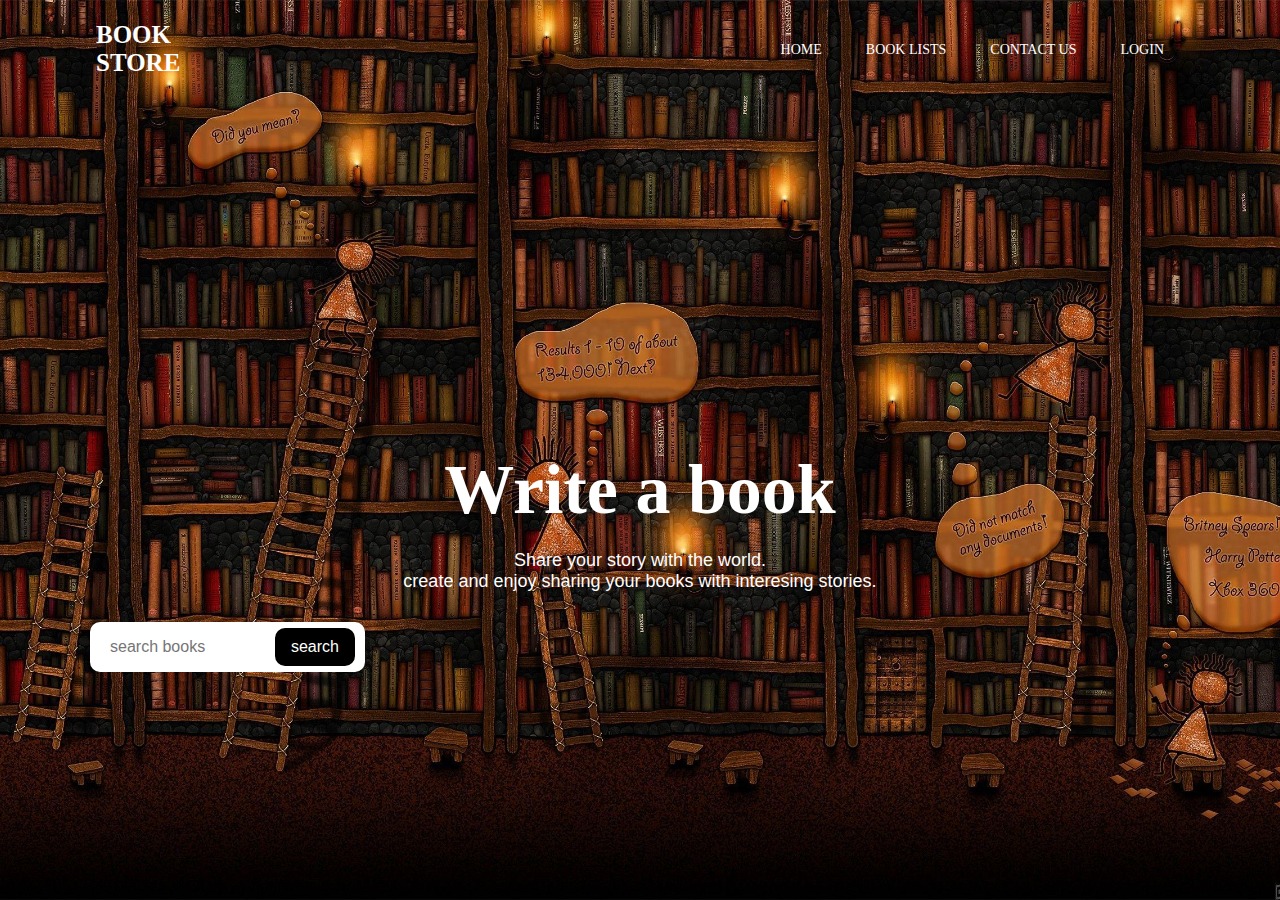
<file: index.html>
<!DOCTYPE html>
<html lang="en">
<head>
    <meta charset="UTF-8">
    <meta name="viewport" content="width=device-width, initial-scale=1.0">
    <title>bookstore.com</title>
    <link rel="stylesheet" href="style.css">
</head>
<body>
    <div class="bluss">
    <div class="main1">
        <h1>BOOK STORE</h1>
        <ul>
          <li><a href="file:///C:/Users/91920/Desktop/Blog/index.html"> HOME</a></li>
          <li><a href="file:///C:/Users/91920/Desktop/Blog/index3.html"> BOOK LISTS</a></li>
          <li><a href="file:///C:/Users/91920/Desktop/Blog/index4.html"> CONTACT US</a></li>
          <li><a href="file:///C:/Users/91920/Desktop/Blog/index1.html"> LOGIN</a></li>
       </ul>
    </div>
   <div class="main">
    <h1>Write a book</h1>
    <p>    Share your story with the world.<br>
        create and enjoy sharing your books with interesing stories.<br

</p>
<form>
    <input placeholder="search books">
    <button class="btn">search </button>
</form>
   </div>
   </div>
</body>
</html>
</file>
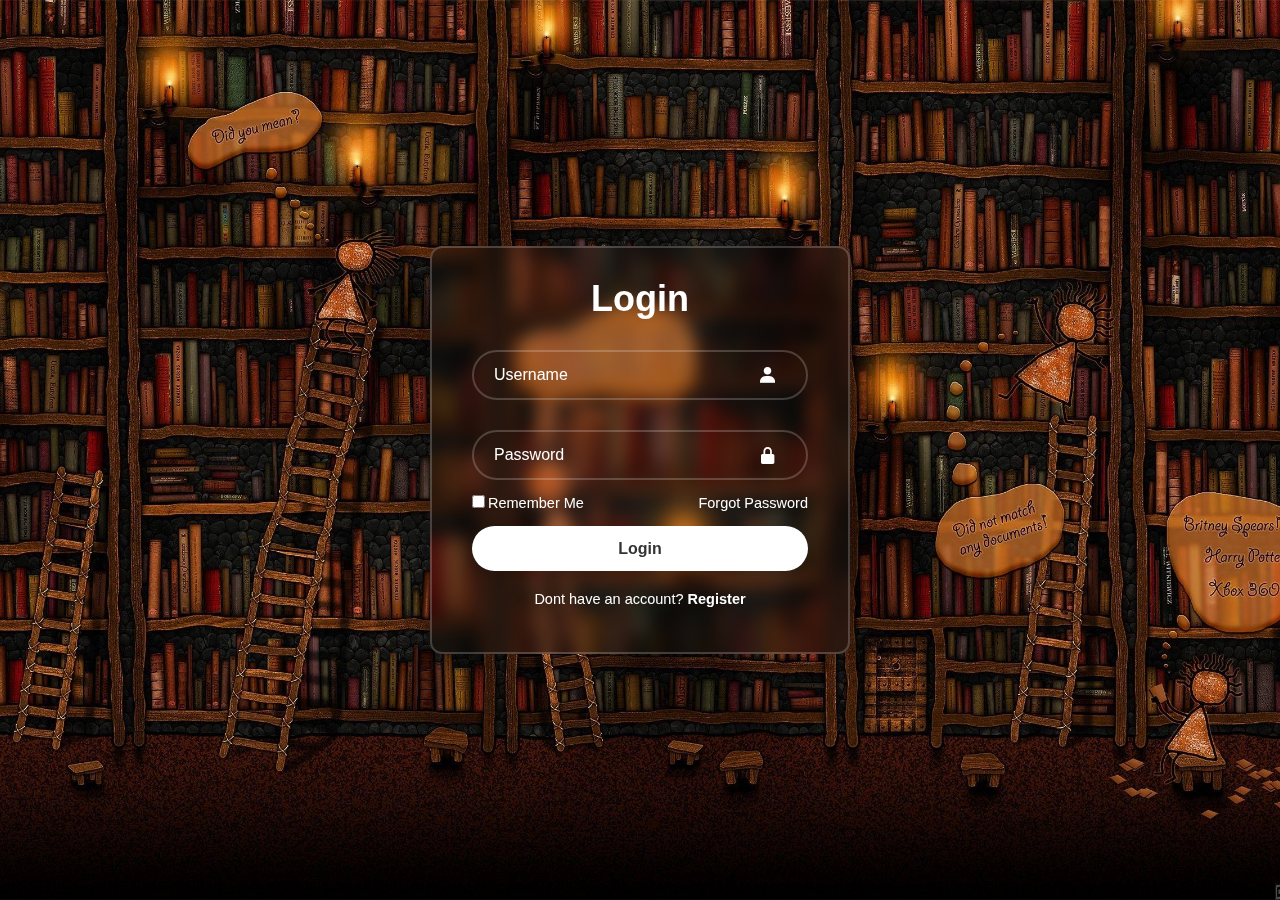
<file: index1.html>
<!DOCTYPE html>
<html lang="en">
<head>
  <meta charset="UTF-8">
  <meta name="viewport" content="width=device-width, initial-scale=1.0">
  <title>Login Form | Dan Aleko</title>
  <link rel="stylesheet" href="style1.css">
  <link href='https://unpkg.com/boxicons@2.1.4/css/boxicons.min.css' rel='stylesheet'>
</head>
<body>
  <div class="wrapper">
    
    <form action="">
      <h1>Login</h1>
      <div class="input-box">
        <input type="text" placeholder="Username" required>
        <i class='bx bxs-user'></i>
      </div>
      <div class="input-box">
        <input type="password" placeholder="Password" required>
        <i class='bx bxs-lock-alt' ></i>
      </div>
      <div class="remember-forgot">
        <label><input type="checkbox">Remember Me</label>
        <a href="#">Forgot Password</a>
      </div>
      <button type="submit" class="btn">Login</button>
      <div class="register-link">
        <p>Dont have an account? <a href="file:///C:/Users/91920/Desktop/Blog/index5.html
          ">Register</a></p>
      </div>
    </form>
  </div>
</body>
</html>
</file>
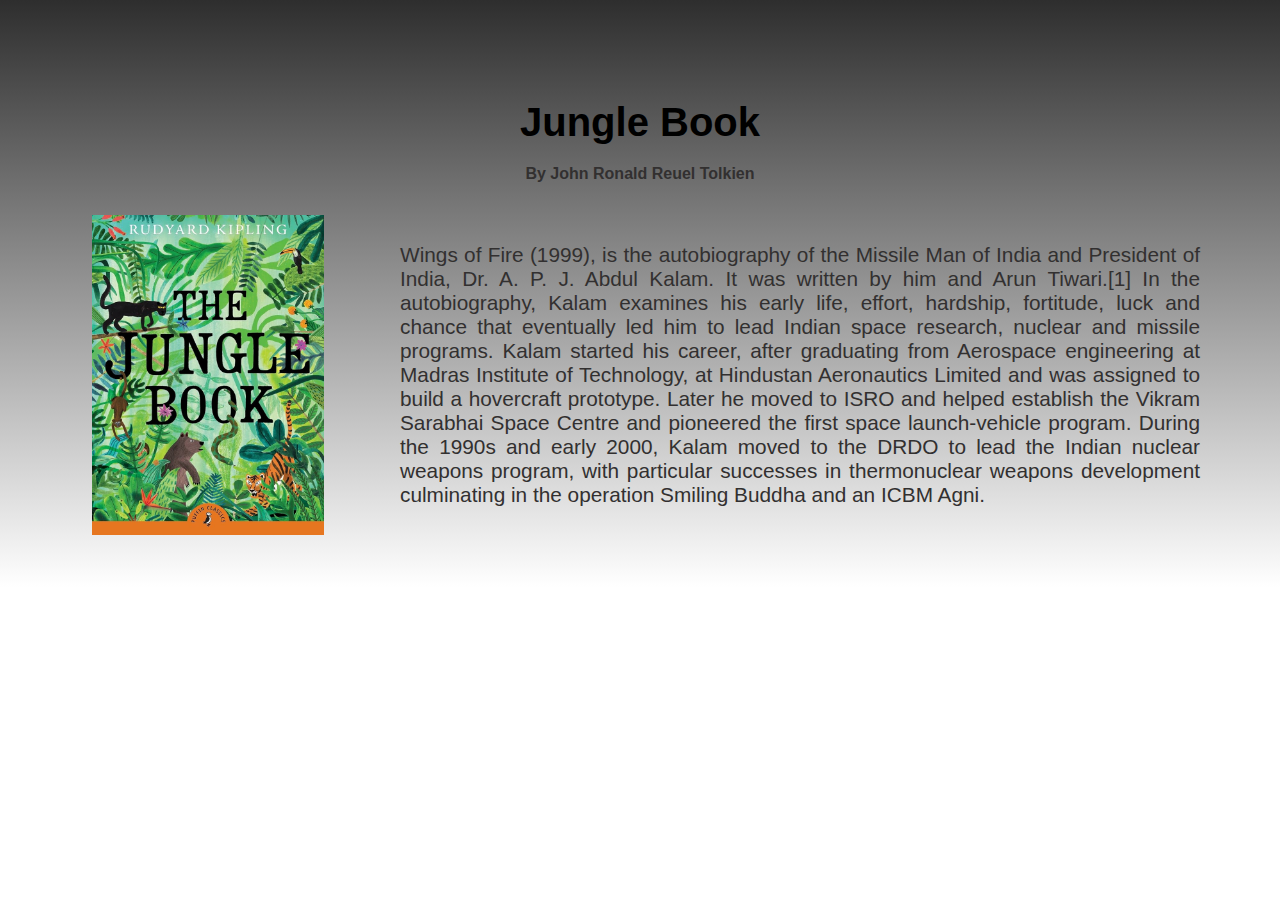
<file: index10.html>
<!DOCTYPE html>
<html>

<head>
	<meta charset="UTF-8">
	<meta name="viewport" content="width=device-width, initial-scale=1.0">
	<link rel="stylesheet" href="style6.css">
	<title>About Us</title>
</head>

<body>
	

	<section class="about">
		<h1>Jungle Book</h1>
		<p style="font-weight: bold">By John Ronald Reuel Tolkien</p>
		<div class="about-info">
			<div class="about-img">
				<img src=jungle.jpg alt="Geeksforgeeks">
			</div>
			<div>
	<p>Wings of Fire (1999), is the autobiography of the Missile Man of India and President of India, Dr. A. P. J. Abdul Kalam. It was written by him and Arun Tiwari.[1]

		In the autobiography, Kalam examines his early life, effort, hardship, fortitude, luck and chance that eventually led him to lead Indian space research, nuclear and missile programs. Kalam started his career, after graduating from Aerospace engineering at Madras Institute of Technology, at Hindustan Aeronautics Limited and was assigned to build a hovercraft prototype. Later he moved to ISRO and helped establish the Vikram Sarabhai Space Centre and pioneered the first space launch-vehicle program. During the 1990s and early 2000, Kalam moved to the DRDO to lead the Indian nuclear weapons program, with particular successes in thermonuclear weapons development culminating in the operation Smiling Buddha and an ICBM Agni.
			</div>
		</div>
	</section>

	
</body>

</html>
</file>
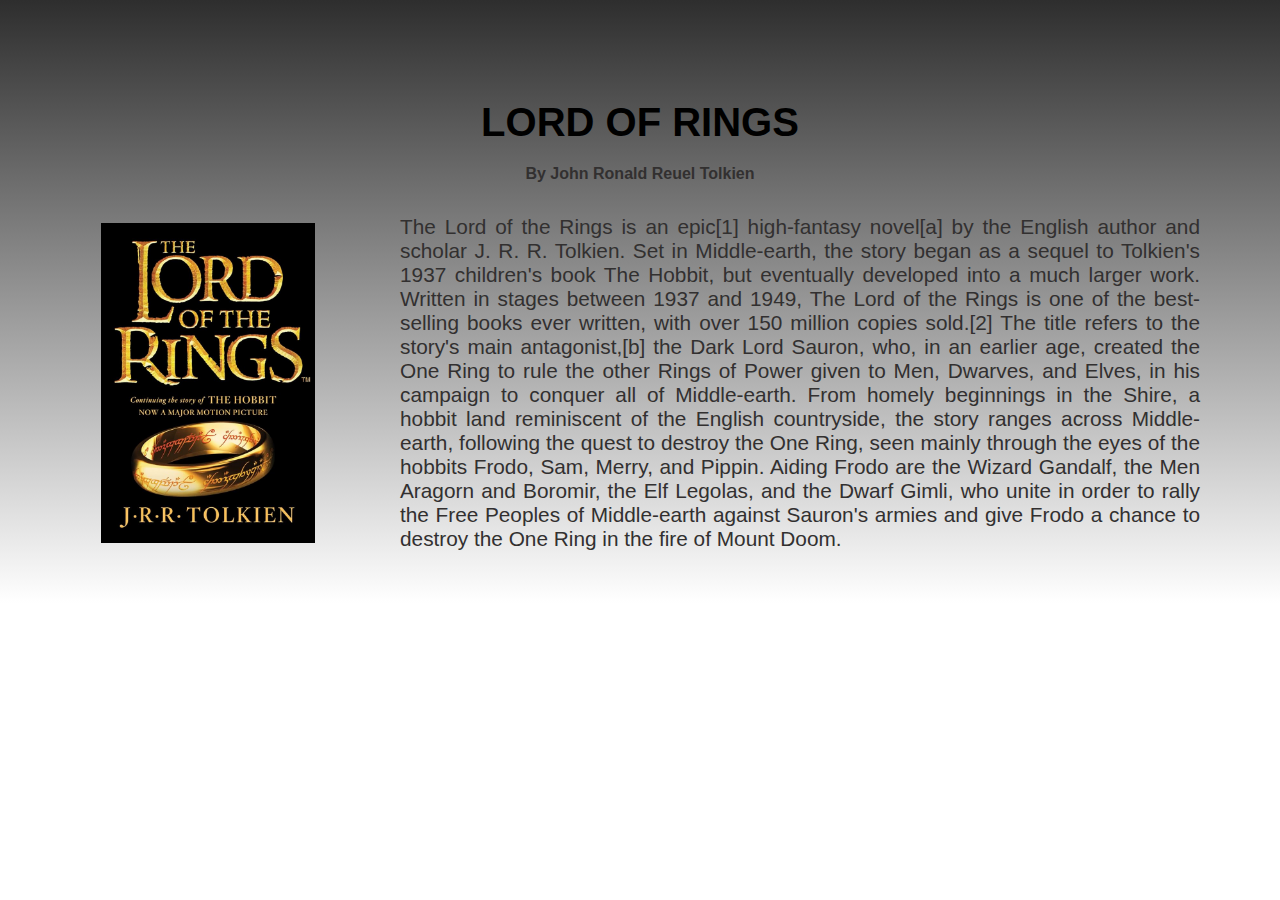
<file: index11.html>
<!DOCTYPE html>
<html>

<head>
	<meta charset="UTF-8">
	<meta name="viewport" content="width=device-width, initial-scale=1.0">
	<link rel="stylesheet" href="style6.css">
	<title>About Us</title>
</head>

<body>
	

	<section class="about">
		<h1>LORD OF RINGS</h1>
		<p style="font-weight: bold">By John Ronald Reuel Tolkien</p>
		<div class="about-info">
			<div class="about-img">
				<img src=lord.jpg alt="Geeksforgeeks">
			</div>
			<div>
	<p>The Lord of the Rings is an epic[1] high-fantasy novel[a] by the English author and scholar J. R. R. Tolkien. Set in Middle-earth, the story began as a sequel to Tolkien's 1937 children's book The Hobbit, but eventually developed into a much larger work. Written in stages between 1937 and 1949, The Lord of the Rings is one of the best-selling books ever written, with over 150 million copies sold.[2]

        The title refers to the story's main antagonist,[b] the Dark Lord Sauron, who, in an earlier age, created the One Ring to rule the other Rings of Power given to Men, Dwarves, and Elves, in his campaign to conquer all of Middle-earth. From homely beginnings in the Shire, a hobbit land reminiscent of the English countryside, the story ranges across Middle-earth, following the quest to destroy the One Ring, seen mainly through the eyes of the hobbits Frodo, Sam, Merry, and Pippin. Aiding Frodo are the Wizard Gandalf, the Men Aragorn and Boromir, the Elf Legolas, and the Dwarf Gimli, who unite in order to rally the Free Peoples of Middle-earth against Sauron's armies and give Frodo a chance to destroy the One Ring in the fire of Mount Doom.</p>
				
			</div>
		</div>
	</section>

	
</body>

</html>
</file>
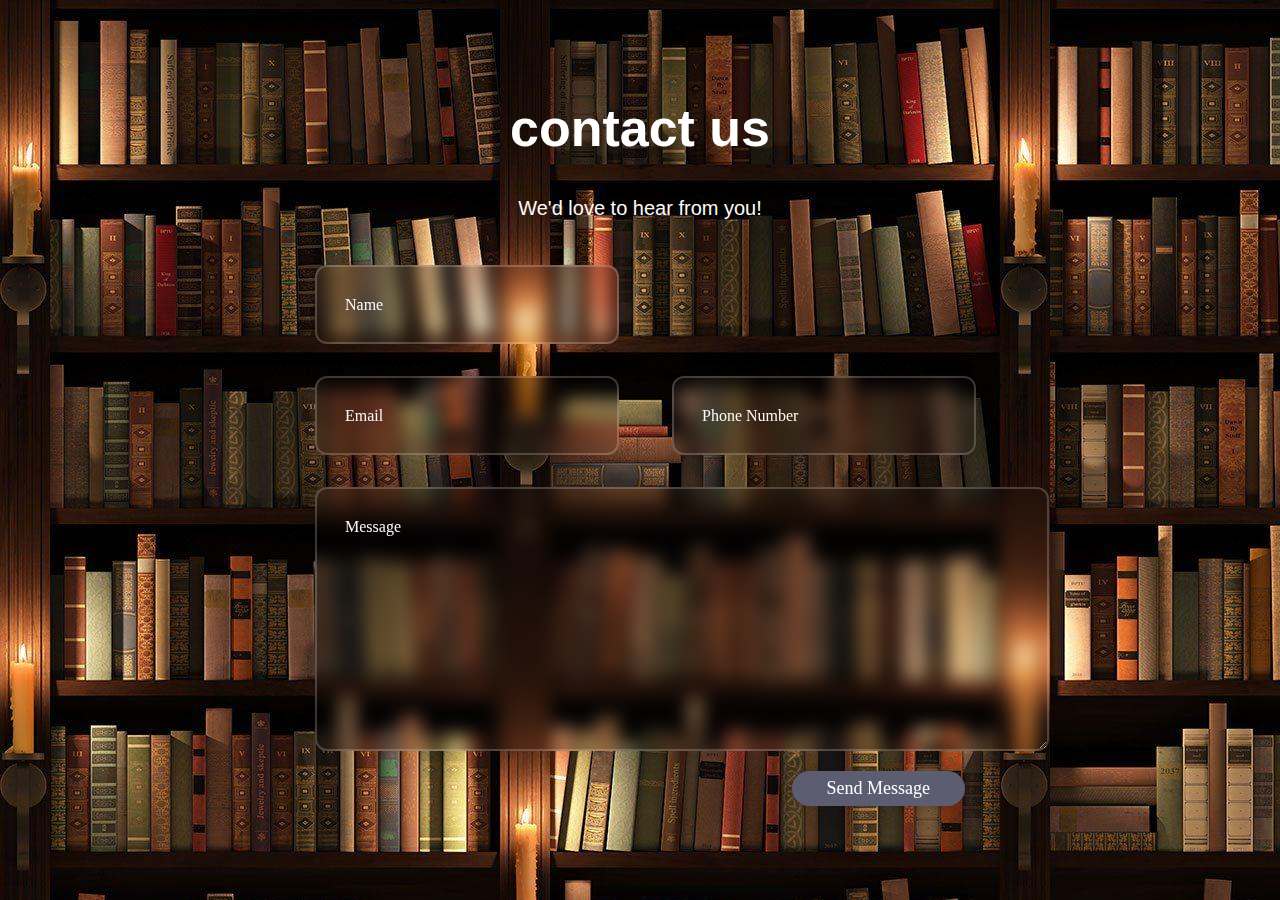
<file: index4.html>
<!DOCTYPE html>
<html lang="en">
<head>
    <meta charset="UTF-8">
    <meta name="viewport" content="width=device-width, initial-scale=1.0">
    <title>bookstore.com</title>
    <link rel="stylesheet" href="style4.css">
</head>
<body>
    <div class="container">
	<div class="row">
			<h1>contact us</h1>
	</div>
	<div class="row">
			<h4 style="text-align:center">We'd love to hear from you!</h4>
	</div>
	<div class="row input-container">
			<div class="col-xs-12">
				<div class="styled-input wide">
					<input type="text" required />
					<label>Name</label> 
				</div>
			</div>
			<div class="col-md-6 col-sm-12">
				<div class="styled-input">
					<input type="text" required />
					<label>Email</label> 
				</div>
			</div>
			<div class="col-md-6 col-sm-12">
				<div class="styled-input" style="float:right;">
					<input type="text" required />
					<label>Phone Number</label> 
				</div>
			</div>
			<div class="col-xs-12">
				<div class="styled-input wide">
					<textarea required></textarea>
					<label>Message</label>
				</div>
			</div>
			<div class="col-xs-12">
				<div class="btn-lrg submit-btn">Send Message</div>
			</div>
	</div>
</div>
</file>
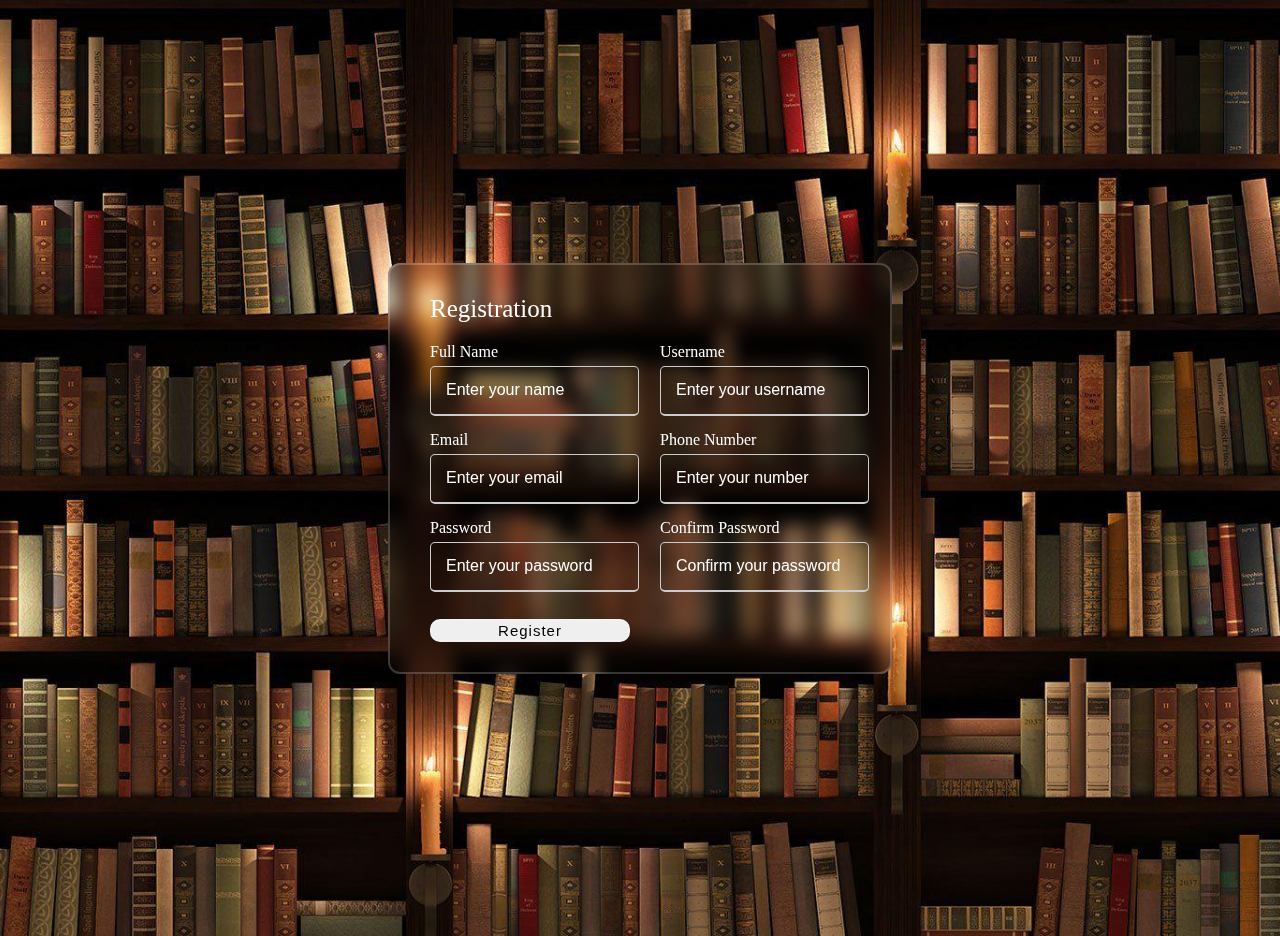
<file: index5.html>
<!DOCTYPE html>
<html lang="en" dir="ltr">
  <head>
    <meta charset="UTF-8">
    <title> Responsive Registration Form | CodingLab </title>
    <link rel="stylesheet" href="style5.css">
     <meta name="viewport" content="width=device-width, initial-scale=1.0">
   </head>
<body>
  <div class="container">
    <div class="title">Registration</div>
    <div class="content">
      <form action="8">
        <div class="user-details">
          <div class="input-box">
            <span class="details">Full Name</span>
            <input type="text" placeholder="Enter your name" required>
          </div>
          <div class="input-box">
            <span class="details">Username</span>
            <input type="text" placeholder="Enter your username" required>
          </div>
          <div class="input-box">
            <span class="details">Email</span>
            <input type="text" placeholder="Enter your email" required>
          </div>
          <div class="input-box">
            <span class="details">Phone Number</span>
            <input type="text" placeholder="Enter your number" required>
          </div>
          <div class="input-box">
            <span class="details">Password</span>
            <input type="text" placeholder="Enter your password" required>
          </div>
          <div class="input-box">
            <span class="details">Confirm Password</span>
            <input type="text" placeholder="Confirm your password" required>
          </div>
        </div>
       
        <div class="button">
          <input type="submit" value="Register">
        </div>
      </form>
    </div>
  </div>

</body>
</html>
</file>
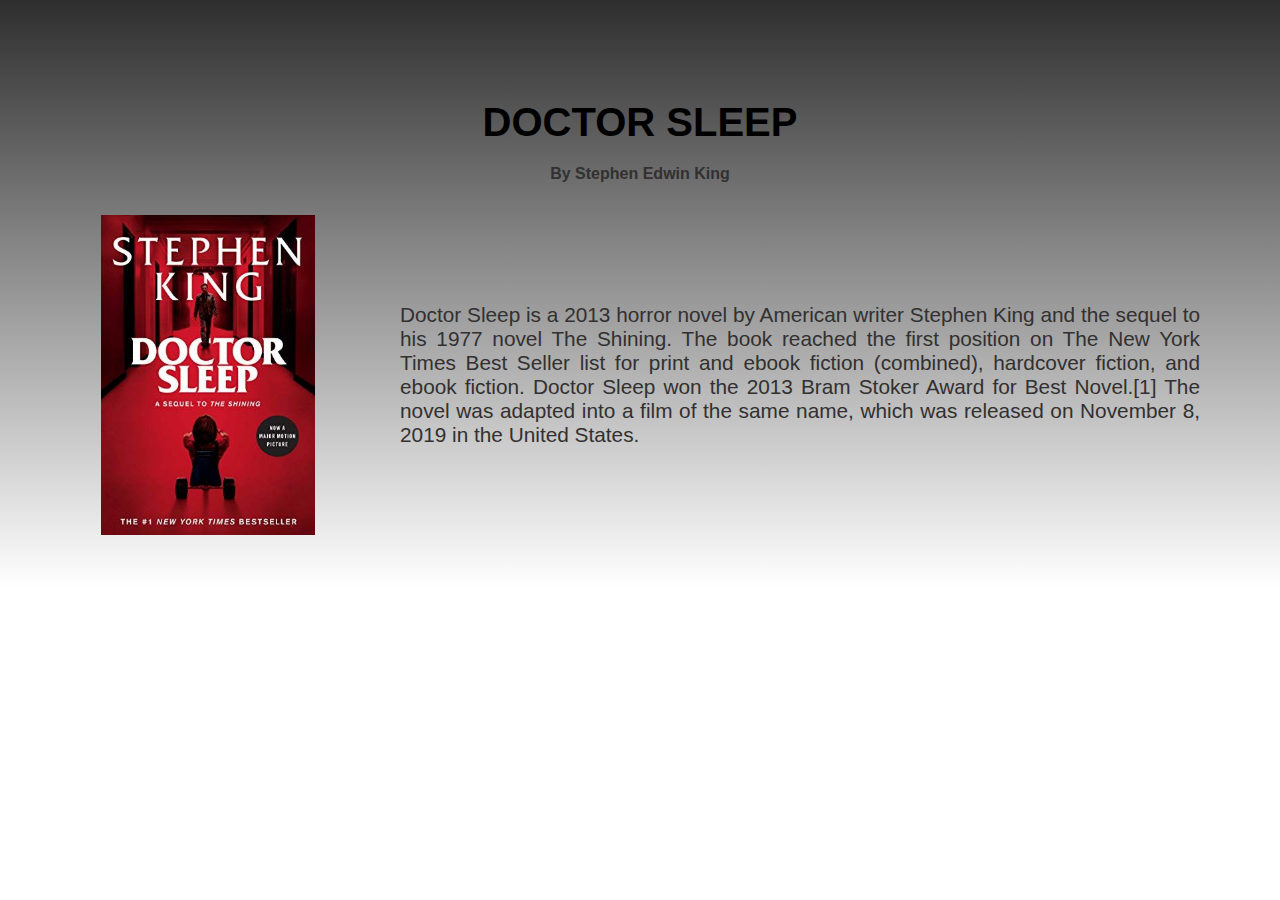
<file: index7.html>
<!DOCTYPE html>
<html>

<head>
	<meta charset="UTF-8">
	<meta name="viewport" content="width=device-width, initial-scale=1.0">
	<link rel="stylesheet" href="style6.css">
	<title>About Us</title>
</head>

<body>
	

	<section class="about">
		<h1>DOCTOR SLEEP</h1>
		<p style="font-weight: bold">By Stephen Edwin King</p>
		<div class="about-info">
			<div class="about-img">
				<img src=doctor.jpg alt="Geeksforgeeks">
			</div>
			<div>
	<p>Doctor Sleep is a 2013 horror novel by American writer Stephen King and the sequel to his 1977 novel The Shining. The book reached the first position on The New York Times Best Seller list for print and ebook fiction (combined), hardcover fiction, and ebook fiction. Doctor Sleep won the 2013 Bram Stoker Award for Best Novel.[1]

		The novel was adapted into a film of the same name, which was released on November 8, 2019 in the United States.
			</div>
		</div>
	</section>

	
</body>

</html>
</file>
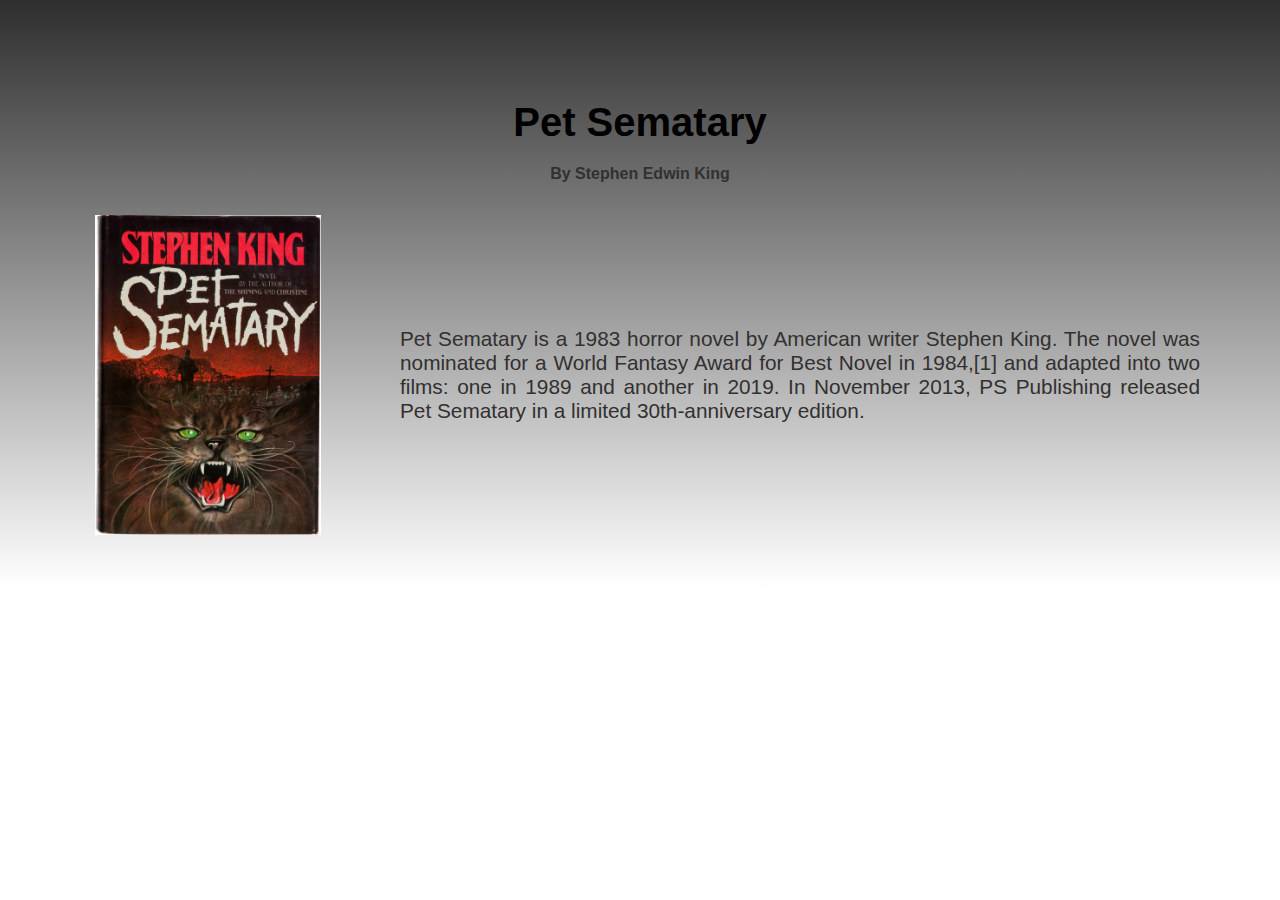
<file: index8.html>
<!DOCTYPE html>
<html>

<head>
	<meta charset="UTF-8">
	<meta name="viewport" content="width=device-width, initial-scale=1.0">
	<link rel="stylesheet" href="style6.css">
	<title>About Us</title>
</head>

<body>
	

	<section class="about">
		<h1>Pet Sematary</h1>
		<p style="font-weight: bold">By Stephen Edwin King </p>
		<div class="about-info">
			<div class="about-img">
				<img src=pet.jpg alt="Geeksforgeeks">
			</div>
			<div>
	<p>Pet Sematary is a 1983 horror novel by American writer Stephen King. The novel was nominated for a World Fantasy Award for Best Novel in 1984,[1] and adapted into two films: one in 1989 and another in 2019. In November 2013, PS Publishing released Pet Sematary in a limited 30th-anniversary edition.
			</div>
		</div>
	</section>

	
</body>

</html>
</file>
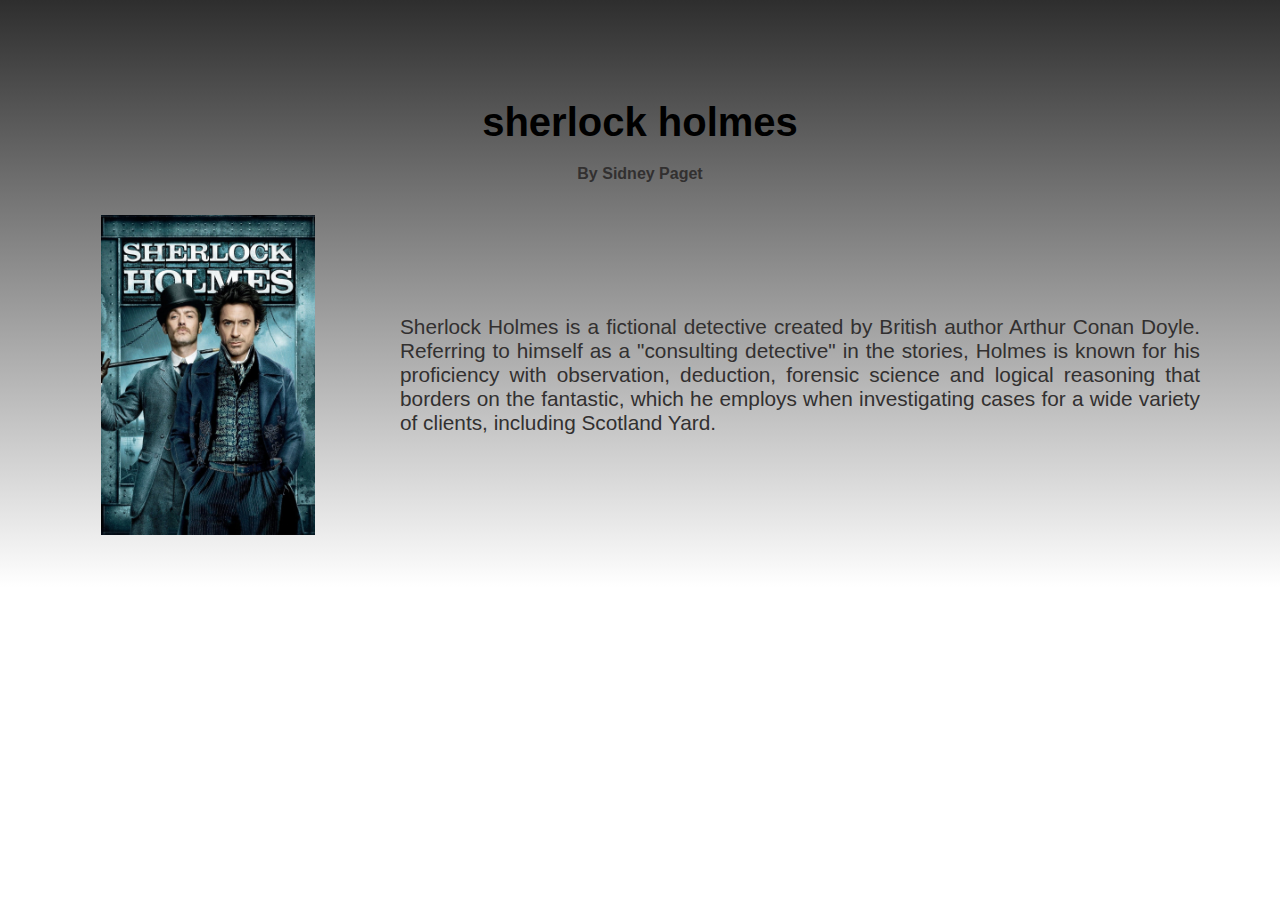
<file: index9.html>
<!DOCTYPE html>
<html>

<head>
	<meta charset="UTF-8">
	<meta name="viewport" content="width=device-width, initial-scale=1.0">
	<link rel="stylesheet" href="style6.css">
	<title>About Us</title>
</head>

<body>
	

	<section class="about">
		<h1>sherlock holmes</h1>
		<p style="font-weight: bold">By Sidney Paget </p>
		<div class="about-info">
			<div class="about-img">
				<img src=sherlock.jpg alt="Geeksforgeeks">
			</div>
			<div>
	<p>Sherlock Holmes is a fictional detective created by British author Arthur Conan Doyle. Referring to himself as a "consulting detective" in the stories, Holmes is known for his proficiency with observation, deduction, forensic science and logical reasoning that borders on the fantastic, which he employs when investigating cases for a wide variety of clients, including Scotland Yard.
			</div>
		</div>
	</section>

	
</body>

</html>
</file>
<file: style.css>
*{
    margin: 0;
    padding: 0;
    box-sizing: border-box;
}
.bluss{
    width: 100%;
    height: 100vh;
    background-image: url(pphoto.jpg);
    background-size: cover;
    background-position: center;
}
.main1{
    width: 85%;
    margin: auto;
    padding: 20px 0;
    display: flex;
    justify-content: space-between;
    align-items: center;
}
.main1 h1{
    color: white;
    font-size: 25px;
    
}
.main1 ul{
    list-style: none;
    text-align: right;
    width: 100%;
    margin-left: 90px;}

    .main1 ul li{
        display: inline-block;
        margin: 20px 20px;
        
        
    }
    .main1 ul li a{
        color: white;
        text-decoration: none;
        font-size: 14px;
        
    }
    .main{
        width: 100%;
        color: white;
        text-align: center;
        position: absolute;
        top: 50%;
        transform:translatey(-50);
       padding: 0 90px;
    }
    .main h1{
        font-size: 70px;
    }
    .main p{
        font-size: 18px;
        padding-top: 20px;
        font-family:'Lucida Sans', 'Lucida Sans Regular', 'Lucida Grande', 'Lucida Sans Unicode', Geneva, Verdana, sans-serif
    }
    .main form{
        width: 25%;
        height: 50px;
        display: flex;
        align-items: center;
        background: white;
        padding:10px;
        border-radius: 10px;
        margin-top: 30px;
    }
    .main form input{
    border: 0;
    outline: 0;
    padding-left: 10px;
    width: 100%;
    font-size: 16px;
    }
     .btn{
    font-size: 16px;
    padding: 10px 30px;
    color: black;
    }
    .btn:hover{
        background-color: rgb(0, 3, 3);
    }
    .btn{
        display: flex;
        align-items: center;
        padding: 10px 16px;
        border: 0;
        /* outline: 0; */
        border-radius: 10px;
        background:rgb(0, 0, 0);
        color: white;
        font-weight:500;
    }
    .btn a{
        color: white;
        text-decoration: none;
    }
</file>
<file: style1.css>
*{
    margin: 0;
    padding: 0;
    box-sizing: border-box;
    font-family: "Poppins", sans-serif;
  }
  body{
    display: flex;
    justify-content: center;
    align-items: center;
    min-height: 100vh;
    background: url(pphoto.jpg) no-repeat;
    background-size: cover;
    background-position: center;
  }
  .wrapper{
    width: 420px;
    background: transparent;
    border: 2px solid rgba(255, 255, 255, .2);
    backdrop-filter: blur(9px);
    color: #fff;
    border-radius: 12px;
    padding: 30px 40px;
  }
  .wrapper h1{
    font-size: 36px;
    text-align: center;
  }
  .wrapper .input-box{
    position: relative;
    width: 100%;
    height: 50px;
    
    margin: 30px 0;
  }
  .input-box input{
    width: 100%;
    height: 100%;
    background: transparent;
    border: none;
    outline: none;
    border: 2px solid rgba(255, 255, 255, .2);
    border-radius: 40px;
    font-size: 16px;
    color: #fff;
    padding: 20px 45px 20px 20px;
  }
  .input-box input::placeholder{
    color: #fff;
  }
  .input-box i{
    position: absolute;
    right: 20px;
    top: 30%;
    transform: translate(-50%);
    font-size: 20px;
  
  }
  .wrapper .remember-forgot{
    display: flex;
    justify-content: space-between;
    font-size: 14.5px;
    margin: -15px 0 15px;
  }
  .remember-forgot label input{
    accent-color: #fff;
    margin-right: 3px;
  
  }
  .remember-forgot a{
    color: #fff;
    text-decoration: none;
  
  }
  .remember-forgot a:hover{
    text-decoration: underline;
  }
  .wrapper .btn{
    width: 100%;
    height: 45px;
    background: #fff;
    border: none;
    outline: none;
    border-radius: 40px;
    box-shadow: 0 0 10px rgba(0, 0, 0, .1);
    cursor: pointer;
    font-size: 16px;
    color: #333;
    font-weight: 600;
  }
  .wrapper .register-link{
    font-size: 14.5px;
    text-align: center;
    margin: 20px 0 15px;
  
  }
  .register-link p a{
    color: #fff;
    text-decoration: none;
    font-weight: 600;
  }
  .register-link p a:hover{
    text-decoration: underline;
  }
</file>
<file: style6.css>
* {
	margin: 0;
	padding: 0;
	box-sizing: border-box;
}
/* Global Styles */
body {
	font-family: Arial, sans-serif;
}
/* Header */
header {
	background-color: rgb(134, 131, 131);
	color: rgb(0, 0, 0);
	padding: 10px 0;
	position: fixed;
	width: 100%;
	z-index: 100;
	box-shadow: 0 2px 2px rgba(0, 0, 0, 0.2);
}

nav {
	display: flex;
	justify-content: space-between;
	align-items: center;
	margin: 5px auto;
	padding: 0 20px;
}

.logo {
	font-size: 1.5rem;
	font-weight: bold;
	color: #464b45;
}

.nav-links {
	list-style: none;
	display: flex;
}

.nav-links li {
	margin-right: 20px;
}

.nav-links a {
	color: rgb(0, 0, 0);
	padding: 10px;
	font-weight: bold;
	text-decoration: none;
}

.nav-links a:hover {
	background-color: #373a37;
	border-radius: 4px;
	color: rgb(114, 112, 112);
}

/* About Section */
.about {
	background: rgb(91, 94, 91);
	background: linear-gradient(360deg, rgb(255, 255, 255) 0%, rgb(46, 46, 46) 100%);
	padding: 100px 0 20px 0;
	text-align: center;
}

.about h1 {
	font-size: 2.5rem;
	margin-bottom: 20px;
}

.about p {
	font-size: 1rem;
	color: #323030;
	max-width: 800px;
	margin: 0 auto;
}

.about-info {
	margin: 2rem 2rem;
	display: flex;
	align-items: center;
	justify-content: center;
	text-align: left;
}

.about-img {
	width: 20rem;
	height: 20rem;

}

.about-img img {
	width: 100%;
	height: 100%;
	border-radius: 5px;
	object-fit: contain;
}

.about-info p {
	font-size: 1.3rem;
	margin: 0 2rem;
	text-align: justify;
}

button {
	border: none;
	outline: 0;
	padding: 10px;
	margin: 2rem;
	font-size: 1rem;
	color: rgb(83, 76, 76);
	background-color: #393b39;
	text-align: center;
	cursor: pointer;
	width: 15rem;
	border-radius: 4px;
}

button:hover {
	background-color: #1f9405;
}

/* Team Section */
.team {
	padding: 30px 0;
	text-align: center;
}

.team h1 {
	font-size: 2.5rem;
	margin-bottom: 20px;
}

.team-cards {
	display: flex;
	flex-wrap: wrap;
	justify-content: center;
	gap: 15px;
	margin-top: 20px;
}

.card {
	background-color: white;
	border-radius: 6px;
	box-shadow: 0 4px 6px rgba(0, 0, 0, 0.5);
	overflow: hidden;
	transition: transform 0.2s, box-shadow 0.2s;
	width: 18rem;
	height: 25rem;
	margin-top: 10px;
}

.card:hover {
	transform: translateY(-5px);
	box-shadow: 0 8px 12px rgba(0, 0, 0, 0.5);
}

.card-img {
	width: 18rem;
	height: 12rem;
}

.card-img img {
	width: 100%;
	height: 100%;
	object-fit: fill;
}

.card-info button {
	margin: 2rem 1rem;
}

.card-name {
	font-size: 2rem;
	margin: 10px 0;
}

.card-role {
	font-size: 1rem;
	color: #888;
	margin: 5px 0;
}

.card-email {
	font-size: 1rem;
	color: #555;
}

/* Footer */
footer {
	background-color: #222;
	color: white;
	text-align: center;
	padding: 20px 0;
}

@media (max-width: 768px) {
	nav {
		display: block;
	}

	.logo {
		text-align: center;
	}

	.nav-links {
		margin-top: 1rem;
		justify-content: space-between;
	}

	.nav-links li {
		margin-right: 0;
	}

	.about h1 {
		font-size: 2rem;
	}

	.about p {
		font-size: 0.9rem;
	}

	.about-info {
		flex-direction: column;
		text-align: center;
	}

	.about-img {
		width: 60%;
		height: 60%;
		margin-bottom: 1rem;
	}

	.about-info p {
		margin: 1rem 2rem;
	}

	.about-info button {
		margin: 1rem 2rem;
		width: 10rem;
	}

	.team {
		margin: 0 1rem;
	}
}
</file>
<file: style4.css>
body {
    background-image: url(2.jpg);
    padding-top: 55px;
}

h1 {
    font-family: 'Poppins', sans-serif, 'arial';
    font-weight: 600;
    font-size: 52px;
    color: white;
    text-align: center;
}

h4 {
    font-family: 'Roboto', sans-serif, 'arial';
    font-weight: 400;
    font-size: 20px;
    color: #fdfafa;
    line-height: 1.5;
}

/* ///// inputs /////*/

input:focus ~ label, textarea:focus ~ label, input:valid ~ label, textarea:valid ~ label {
    font-size: 0.75em;
    color: #faf8f8;
    top: -5px;
    -webkit-transition: all 0.225s ease;
    transition: all 0.225s ease;
}

.styled-input {
    float: left;
    width: 293px;
    margin: 1rem 0;
    position: relative;
    border-radius: 4px;
}

@media only screen and (max-width: 768px){
    .styled-input {
        width:100%;
    }
}

.styled-input label {
    color: #fbf9f9;
    padding: 1.3rem 30px 1rem 30px;
    position: absolute;
    top: 10px;
    left: 0;
    -webkit-transition: all 0.25s ease;
    transition: all 0.25s ease;
    pointer-events: none;
}

.styled-input.wide { 
    width: 650px;
    max-width: 100%;
}

input,
textarea {
    width: 220px;
    background: transparent;
    border: 2px solid rgba(255, 255, 255, .2);
    backdrop-filter: blur(9px);
    color: #fff;
    border-radius: 12px;
    padding: 30px 40px;
}

input:focus,
textarea:focus { outline: 0; }

input:focus ~ span,
textarea:focus ~ span {
    width: 100%;
    -webkit-transition: all 0.075s ease;
    transition: all 0.075s ease;
}

textarea {
    width: 100%;
    min-height: 15em;
}

.input-container {
    width: 650px;
    max-width: 100%;
    margin: 20px auto 25px auto;
}

.submit-btn {
    float: right;
    padding: 7px 35px;
    border-radius: 60px;
    display: inline-block;
    backdrop-filter: blur(9px);
    background-color: #5d5d71;
    color: white;
    font-size: 18px;
    cursor: pointer;
    box-shadow: 0 2px 5px 0 rgba(0,0,0,0.06),
              0 2px 10px 0 rgba(0,0,0,0.07);
    -webkit-transition: all 300ms ease;
    transition: all 300ms ease;
}

.submit-btn:hover {
    transform: translateY(1px);
    box-shadow: 0 1px 1px 0 rgba(0,0,0,0.10),
              0 1px 1px 0 rgba(0,0,0,0.09);
}

@media (max-width: 768px) {
    .submit-btn {
        width:100%;
        float: none;
        text-align:center;
    }
}

input[type=checkbox] + label {
  color: #ccc;
  font-style: italic;
} 

input[type=checkbox]:checked + label {
  color: #f00;
  font-style: normal;
}
</file>
<file: style5.css>
body{
	height: 100vh;
	display: flex;
	justify-content: center;
	align-items: center;
	padding: 10px;
	background-image: url(2.jpg);
	background-size: cover;
	background-position: center;
  }
  .container{ width: 420px;
    background: transparent;
    border: 2px solid rgba(255, 255, 255, .2);
    backdrop-filter: blur(9px);
    color: #fff;
    border-radius: 12px;
    padding: 30px 40px;
  }
  .container .title{
	font-size: 25px;
	font-weight: 500;
	position: relative;
	color: rgb(255, 255, 255);
  }
  
  
  .input-box input::placeholder{
	  color: #fff;
	}
  .content form .user-details{
	display: flex;
	flex-wrap: wrap;
	justify-content: space-between;
	margin: 20px 0 12px 0;
	background: transparent;
	color: white;
  }
  form .user-details .input-box{
	margin-bottom: 15px;
	width: calc(100% / 2 - 20px);
  }
  form .input-box span.details{
	display: block;
	font-weight: 500;
	margin-bottom: 5px;
  }
  .user-details .input-box input{
	height: 45px;
	width: 100%;
	outline: none;
	font-size: 16px;
	border: 0;
	border-radius: 5px;
	padding-left: 15px;
	border: 1px solid #ccc;
	border-bottom-width: 2px;
	transition: all 0.3s ease;
	background: transparent;
  }
  .user-details .input-box input:focus,
  .user-details .input-box input:valid{
   border-color: #9b59b6;
  }
   form .button input{
	 height: 50%;
	 width: 200px;
	 border-radius: 10px;
	 border: 2px solid rgba(255, 255, 255, .2);
	 color: #030303;
	 font-size: 15px;
	 font-weight: 500;
	 letter-spacing: 1px;
	 cursor: pointer;
	 transition: all 0.3s ease;
	 background: linear-gradient(135deg, #71b7e6, #9b59b6);
   }
</file>
